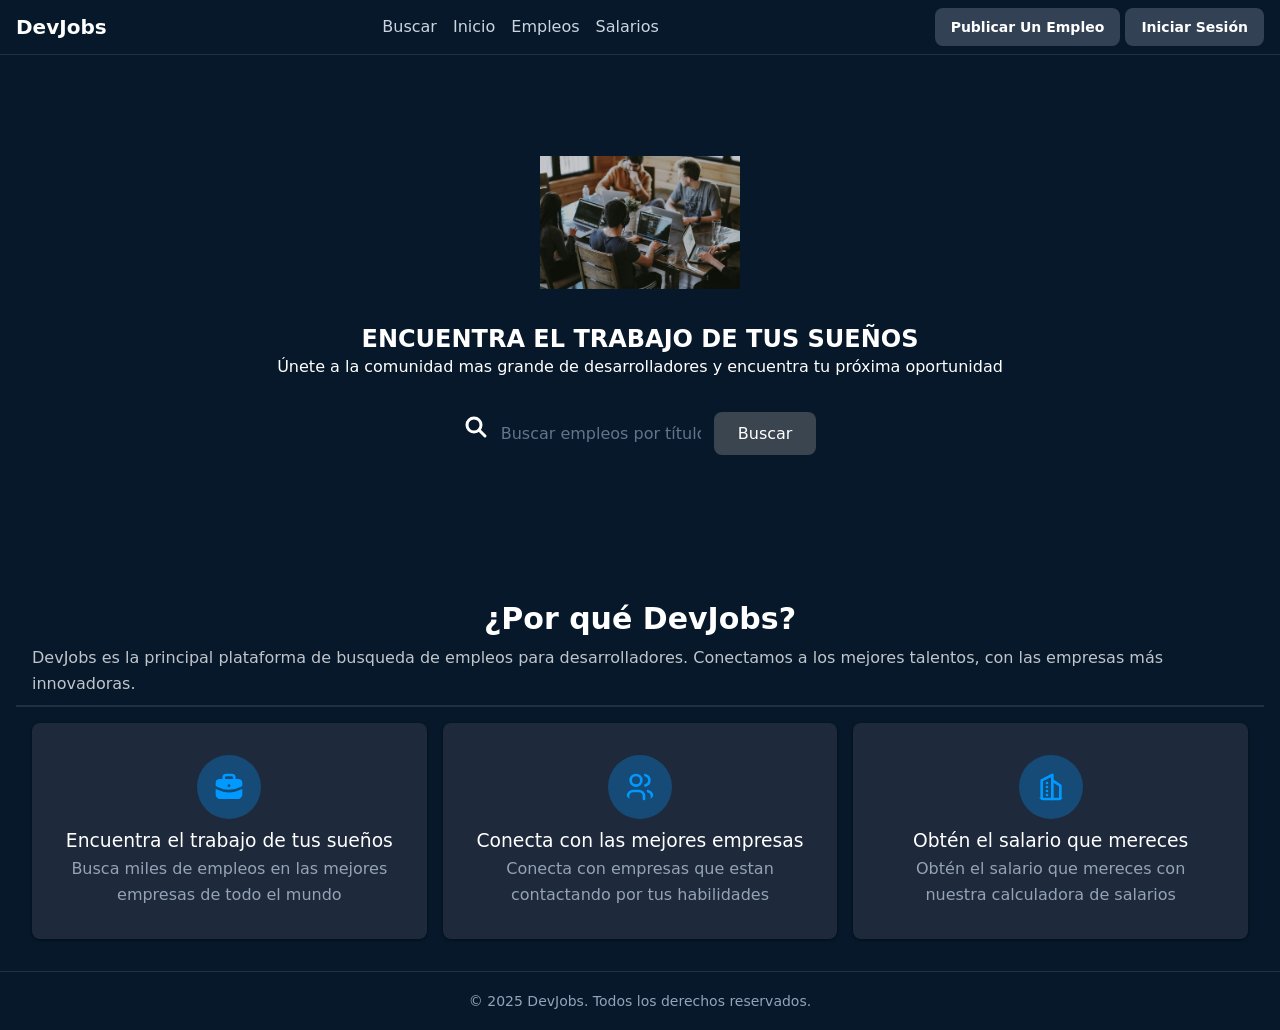
<file: index.html>
<!DOCTYPE html>

<html lang="es">
    <head> <Title>DevJobs - Inicio</Title>
        <meta charset="UTF-8" />
        <meta name="description" content="Encuentra las mejores ofertas de trabajo 
        para desarrolladores en DevJobs."> 
        <link rel="stylesheet" href="./styles.css"/>
    </head>
    <body>
        <header>
            <h2>DevJobs</h2>
            <nav>
                <a href="">Buscar</a>
                <a href="">Inicio</a>
                <a href="">Empleos</a>        
                <a href="">Salarios</a>
            </nav>
            <div>
                <a href="">Publicar Un Empleo</a>
                <a href="">Iniciar Sesión</a>
            </div>
        </header>
        <main>
        <section>
            <img src="./background.webp" width="200" />
            <h1>ENCUENTRA EL TRABAJO DE TUS SUEÑOS</h1>
            <p>Únete a la comunidad mas grande de
                desarrolladores y encuentra tu próxima
                oportunidad</p>
                <form role="search">
                    <svg xmlns="http://www.w3.org/2000/svg" width="24" height="24" 
                    viewBox="0 0 24 24" fill="none" stroke="currentColor" 
                    stroke-width="3" stroke-linecap="round" 
                    stroke-linejoin="round" class="icon icon-tabler icons-tabler-outline 
                    icon-tabler-search"><path stroke="none" d="M0 0h24v24H0z" 
                    fill="none"/><path d="M10 10m-7 0a7 7 0 1 0 14 0a7 7 0 1 0 -14 0" />
                    <path d="M21 21l-6 -6" /></svg>
                    <input type="text" placeholder="Buscar empleos por título, habilidad o empresa">
                        <button type="submit">Buscar</button>
                </form>
        </section>

        <section> 
            <header>
                <h2>¿Por qué DevJobs?</h2>   
                <p>DevJobs es la principal plataforma de busqueda de empleos
                    para desarrolladores. Conectamos a los mejores talentos,
                con las empresas más innovadoras.</p>
            </header>  

            <footer>
            <article>
                <svg xmlns="http://www.w3.org/2000/svg" width="24" height="24" 
                viewBox="0 0 24 24" fill="currentColor" 
                class="icon icon-tabler icons-tabler-filled icon-tabler-briefcase">
                <path stroke="none" d="M0 0h24v24H0z" fill="none"/>
                <path d="M22 13.478v4.522a3 3 0 0 1 -3 3h-14a3 3 0 0 1 -3 -3v-4.522l.553 
                .277a20.999 20.999 0 0 0 18.897 -.002l.55 -.275zm-8 -11.478a3 3 0 0 1 3 
                3v1h2a3 3 0 0 1 3 3v2.242l-1.447 .724a19.002 19.002 0 0 1 -16.726 .186l-.647 
                -.32l-1.18 -.59v-2.242a3 3 0 0 1 3 -3h2v-1a3 3 0 0 1 3 -3h4zm-2 8a1 1 0 0 0 
                -1 1a1 1 0 1 0 2 .01c0 -.562 -.448 -1.01 -1 -1.01zm2 -6h-4a1 1 0 0 0 -1 
                1v1h6v-1a1 1 0 0 0 -1 -1z" /></svg>
            <h3>Encuentra el trabajo de tus sueños</h3>
            <p>Busca miles de empleos en las mejores empresas de todo el mundo</p>
            </article>

            <article>
                <svg xmlns="http://www.w3.org/2000/svg" width="24" height="24" 
                viewBox="0 0 24 24" fill="none" stroke="currentColor" 
                stroke-width="2" stroke-linecap="round" stroke-linejoin="round" 
                class="icon icon-tabler icons-tabler-outline icon-tabler-users">
                <path stroke="none" d="M0 0h24v24H0z" fill="none"/><path d="M9 7m-4 0a4 4 0 1 0 8
                0a4 4 0 1 0 -8 0" /><path d="M3 21v-2a4 4 0 0 1 4 
                -4h4a4 4 0 0 1 4 4v2" /><path d="M16 3.13a4 4 0 0 1 0 7.75" />
                <path d="M21 21v-2a4 4 0 0 0 -3 -3.85" /></svg>
                <h3>Conecta con las mejores empresas</h3>
                <P>Conecta con empresas que estan contactando por tus habilidades</P>
            </article>

            <article>
                <svg xmlns="http://www.w3.org/2000/svg" width="24" height="24" 
                viewBox="0 0 24 24" fill="none" stroke="currentColor" 
                stroke-width="2" stroke-linecap="round" stroke-linejoin="round" 
                class="icon icon-tabler icons-tabler-outline icon-tabler-building-skyscraper">
                <path stroke="none" d="M0 0h24v24H0z" fill="none"/><path d="M3 21l18 0" />
                <path d="M5 21v-14l8 -4v18" /><path d="M19 21v-10l-6 -4" /><path d="M9 9l0 .01" />
                <path d="M9 12l0 .01" /><path d="M9 15l0 .01" />
                    <path d="M9 18l0 .01" /></svg>
                <h3>Obtén el salario que mereces</h3>
                <p>Obtén el salario que mereces con nuestra calculadora de salarios</p>
            </article>
        </footer>

        </section>
        </main>
<footer>
<small>&copy; 2025 DevJobs. Todos los derechos reservados.
</small>
</footer>
</body>
</html>
</file>
<file: styles.css>
* {
  margin: 0;
  padding: 0;
  box-sizing: border-box;
}

:root {
  --primary: #3b4550;
  --primary-dark: #0a3d66;
  --primary-hover: #0d5ba8;
  --primary-light: #09f;
  --background: #06182a;
  --text-primary: #ffffff;
  --text-secondary: #cbd5e1;
  --text-muted: #94a3b8;
  --border: rgba(255, 255, 255, 0.1);
  --card-bg: #1e293b;
  --shadow: rgba(0, 0, 0, 0.3);
  --input-bg: #1e293b;
  --hsla-example: hsla(210, 100%, 56%, 1);
}

@font-face {
  font-family: 'Inter Variable';
  font-style: normal;
  font-display: swap;
  font-weight: 100 900;
  src: url(https://cdn.jsdelivr.net/fontsource/fonts/inter:vf@latest/latin-wght-normal.woff2) 
  format('woff2-variations');
  unicode-range: U+0000-00FF,U+0131,U+0152-0153,U+02BB-02BC,U+02C6,U+02DA,U+02DC,U+0304,
  U+0308,U+0329,U+2000-206F,U+20AC,U+2122,U+2191,U+2193,U+2212,U+2215,U+FEFF,U+FFFD;
}

body {
  font-family: system-ui;
  background-color: var(--background);
  color: var(--text-primary);
  min-height: 100vh;
  display: flex;
  flex-direction: column;
  line-height: 1.6;
}

/* Títulos principales */
h1 {
  font-size: 1.5rem;
  line-height: 1.2;
  text-wrap: balance;
  display: flex;
  align-items: center;
  gap: 0.5rem;

  svg {
    width: 2rem;
    height: 2rem;
    color: var(--primary-light);
  }
}

h1 + p {
  text-wrap: balance;
  margin-bottom: 2rem
}

/* Header */
header {
  border-bottom: 1px solid var(--border);
  background: var(--background);
  padding: .5rem 1rem;
  display: flex;
  align-items: center;
  justify-content: space-between;
  gap: 2rem;

  h2 {
    font-size: 1.25rem;
    font-weight: 700;
    color: var(--text-primary);
  }
}

/* Navegación del header a otras páginas */
nav {
  align-items: center;
  gap: 1rem;
  display: flex;

  a {
    text-decoration: none;
    color: var(--text-secondary);
    transition: color 0.2s;
    font-weight: 500;

    &:hover, &:focus {
      color: var(--primary);
      outline: none;
    }
  }
}

/* Botones del Header */
header div a {
  padding: 0.5rem 1rem;
  border-radius: 0.5rem;
  background-color: #334155;
  color: var(--text-primary);
  display: inline-block;
  font-size: 0.875rem;
  font-weight: 700;
  text-decoration: none;
  /* TODO */
}

/* Hero */
main > section:nth-child(1) {
  height: 500px;
  text-align: center;
  display: flex;
  flex-direction: column;
  justify-content: center;
  align-items: center;

  h1 {
    padding-top: 36px;
  }

}

/* Formulario de Búsqueda */
form {
  max-width: 42rem;
  width: 100%;
  margin: 0 auto;
  padding-inline: 1rem;
}

form > div {
  display: flex;
  align-items: center;
  background-color: var(--input-bg);
  border-radius: 0.5rem;
  box-shadow: 0 10px 15px -3px var(--shadow);
  padding: 0.5rem;
  gap: 0.5rem;
}

form span {
  padding-left: 0.75rem;
  color: var(--text-muted);
  display: flex;
  align-items: center;
  flex-shrink: 0;
}

form input[type="text"] {
  flex: 1;
  background: transparent;
  border: none;
  outline: none;
  color: var(--text-primary);
  padding: 0.75rem 0.5rem;
  font-size: 1rem;
  font-family: inherit;
}

form input[type="text"]::placeholder {
  color: #64748b;
}

button {
  padding: 0.75rem 1.5rem;
  border-radius: 0.5rem;
  background-color: var(--primary);
  color: white;
  font-weight: 400;
  border: none;
  cursor: pointer;
  transition: all 0.2s;
  font-family: inherit;
  font-size: 1rem;
  white-space: nowrap;

  &:hover, /* pseudo-clase que significa que el ratón está encima */
  &:focus { /* pseudo-clase que significa que el elemento tiene el foco */
    background-color: var(--primary-hover);
    outline: 2px solid white;
    outline-offset: 2px;
  }

  &:active { 
    transform: scale(0.90)
  }

  &:disabled {
    opacity: .5;
    pointer-events: none;
  }
}

/* Features Section */
main > section:nth-child(2) {
  padding-inline: 1rem;
  background-color: var(--background);
  padding-top: 2rem;

  & > header {
    gap: 2px;
    flex-direction: column;

    h2 {
      margin-bottom: 0;
    }

    p {
      opacity: .75;
    }
  }

  & > div {
    max-width: 1280px;
    margin: 0 auto;
  }
}

main > section:nth-child(2) h2 {
  font-size: 1.875rem;
  font-weight: 700;
  color: var(--text-primary);
  margin-bottom: 1rem;
}

main > section:nth-child(2) > div > div:first-child > p {
  font-size: 1.125rem;
  color: var(--text-muted);
  max-width: 42rem;
  margin: 0 auto;
}

/* Grid de Features */
main > section:nth-child(2) footer {
  display: grid;
  grid-template-columns: repeat(auto-fit, minmax(280px, 1fr));
  gap: 16px
}
@media (width >= 640px){
main > section:nth-child(2) footer {
    grid-template-columns: repeat(auto-fit, minmax280px 1fr);
    gap: 16px;
}
}    



/* Feature Cards */
/* article {
  background-color: var(--card-bg);
  padding: 2rem;
  margin-bottom: 16px;
  border-radius: 0.5rem;                   
  box-shadow: 0px 1px 3px 0 var(--shadow); 

  svg {
    color: var(--primary-light);          
    background: rgba(0, 153, 255, 0.3);  
    border-radius: 9999px;               
    width: 64px;                         
    height: 64px;                        
    padding: 16px;                       
  }

  h3 {
    font-weight: 500;
  }

  p {
    color: var(--text-muted);
  }
} */

/* Footer */
footer {
  background-color: var(--background);
  border-top: 1px solid var(--border);
  text-align: center;
  padding: 16px;

  small {
    color: var(--text-muted);
    font-size: 0.875rem;
  }
}

article {
  background-color: var(--card-bg);
  padding: 2rem;
  margin-bottom: 16px;
  border-radius: 0.5rem;
  box-shadow: 0px 1px 3px 0px rgba(0, 0, 0, 0.5);

  svg {
    color: var(--primary-light);
    background: rgba(0, 153, 255, .3);
    width: 64px;
    height: 64px;
    border-radius: 100%;
    padding: 16px;
  }

  p {
    color: var(--text-muted);
  }

  h3 {
    font-weight: 500;
  }
}
</file>
